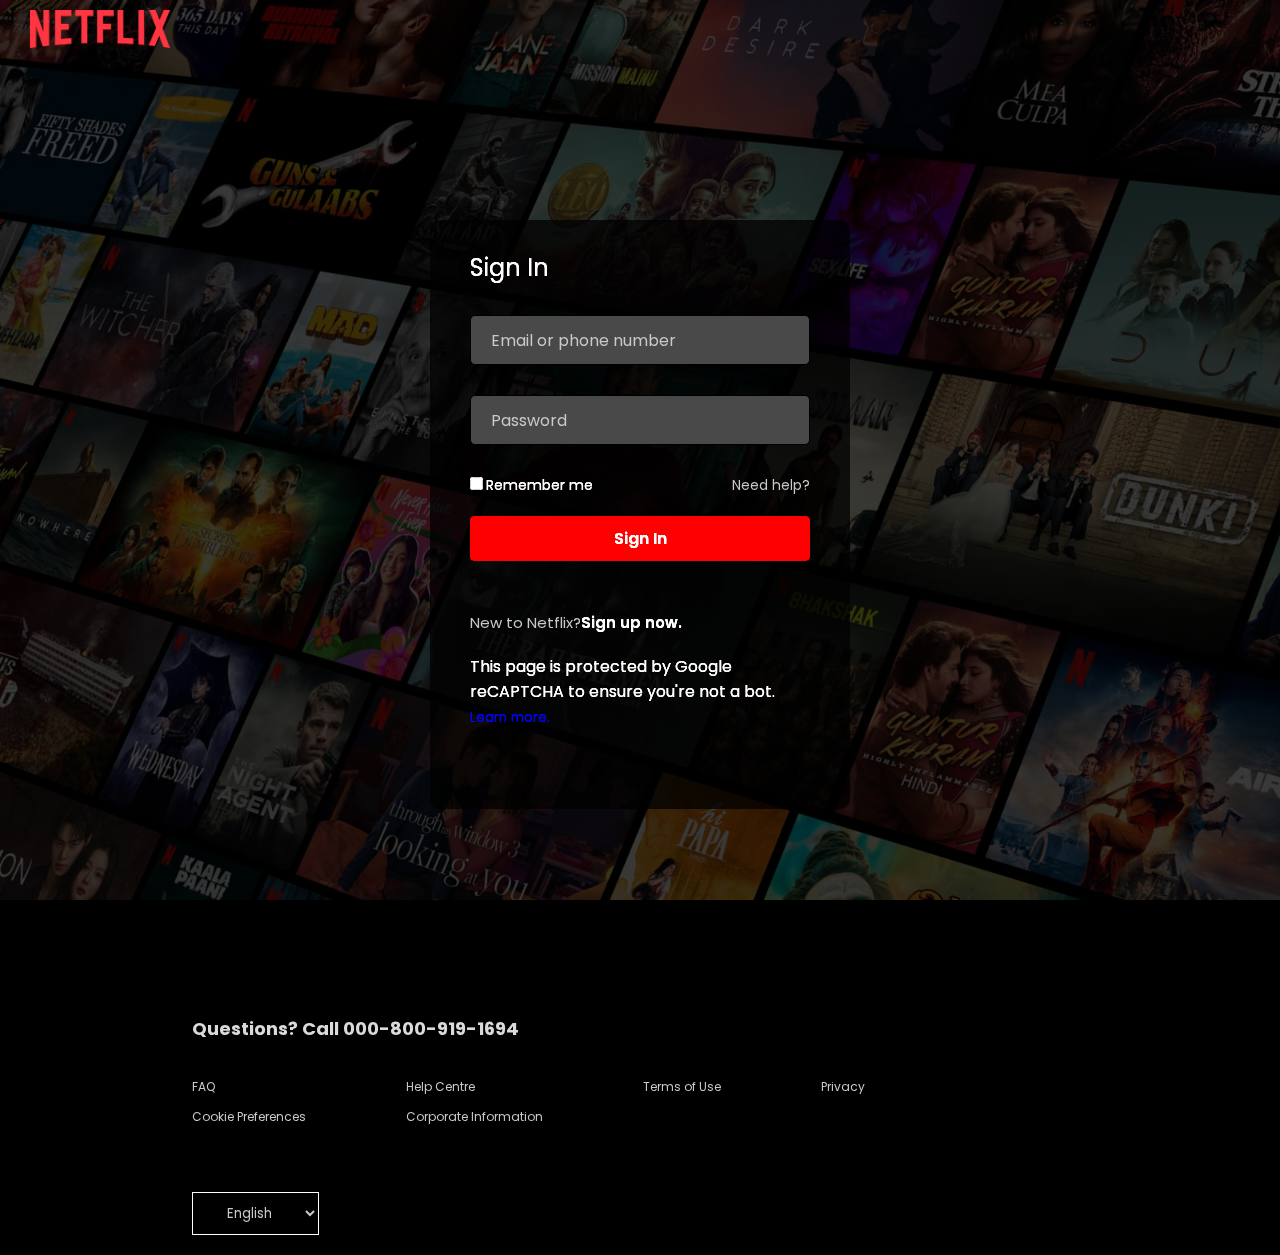
<file: Netflix Clone/signin.html>
<!DOCTYPE html>
<html lang="en">
<head>
    <meta charset="UTF-8">
    <meta name="viewport" content="width=device-width, initial-scale=1.0">
    <meta http-equiv="refresh" content="5000; URL=http://127.0.0.1:5500/signin.html">
    <title>Sing In</title>
    <link rel="icon" href="netflix.png" type="image/x-icon">
    <style>
@import url('https://fonts.googleapis.com/css2?family=Poppins:ital,wght@0,100;0,200;0,300;0,400;0,500;0,600;0,700;0,800;0,900;1,100;1,200;1,300;1,400;1,500;1,600;1,700;1,800;1,900&display=swap');

        *{
            margin: 0;
            padding: 0;
            box-sizing: border-box;
            font-family: "Poppins", sans-serif;

        }
        body{
            
           
            background-image: linear-gradient(rgba(0, 0, 0, 0.7), rgba(0, 0, 0, 0.7)),url(bg-1.jpg);
            background-attachment: fixed;
            background-size: cover;
            background-repeat: no-repeat;
            background-color: black;
            filter: brightness(1.7);


        }
        .logo img{
         width: 200px;
         padding: 10px 30px;
    cursor: pointer;

        }
        .main{
            display: flex;
            justify-content: center;
            align-items: center;
            min-height: 100vh;
        }
        .wrapper{
            width: 420px;
            background-color: rgba(0, 0, 0, 0.75);
            color: white;
            border-radius: 10px;
             padding: 30px 40px;
             margin: 30px 0px;
           

        }
        .wrapper h1{
            font-size: 36px;
            text-align: center;
        }
        .input-box{
            width: 100%;
            height: 50px;
           
            margin: 30px 0;
        }

        .input-box input{
            height: 100%;
            width: 100%;
            background-color:rgb(43, 43, 43);
            outline: none;
            border: none;
            border: 1px solid black;
            font-size: 16px;
            color: #777;
            padding: 20px 45px 20px 20px;
            border-radius: 5px;
        }
        .input-box input::placeholder{
            color: #777;

            
        }
        .remember-forgot{
            display: flex;
            justify-content: space-between;
            font-size: 14px;
            /* margin: -15px 0 15px; */
       
            
        }
      .remember-forgot label input{
        accent-color: #777;
        margin-right: 3px;
    
      }

      .remember-forgot a{
        color: #777;
        text-decoration: none;
      }
      
      .remember-forgot a:hover{
        text-decoration: underline;
      }
      .wrapper .btn{
        width: 100%;
        height: 45px;
        background: white;
        border: none;
        outline: none;
        cursor: pointer;
        font-size: 16px;
        color:white;
        font-weight: 600;
        background-color: red;
        border-radius: 5px;
        margin-top: 20px;
      }
      .wrapper  .register-link{
        font-size: 15px;
        
        margin-top: 50px;
      }

      .register-link p a{
        color: white;
        text-decoration: none;
        font-weight: 600;
      }
      .register-link p {
        color: #777;
      }
      .register-link p a:hover{
        text-decoration: underline;
      }
      .captcha{
        margin-top: 20px;
        color: 16px;
      }
      #btn{
          outline: 0;
          border: 0;
          padding: 0;
          background: none;
          color: blue;
      }
      
    .captcha a{
        
text-decoration: none;
    }
    .captcha a:hover{
        text-decoration: underline;
    }
    #btn:hover{
        text-decoration: underline;
    }
    .captcha #p1{
        transition: all,0.s,ease;
    }
    .footer{
        background-color: rgba(0, 0, 0, 0.75);
     width: 100vw;
     max-height:fit-content;
     padding: 50px 15% 10px;
    color: gray;
    font-size: 12px;
    }
    
    .row {
    display: flex;
    gap: 100px;
    line-height: 30px;
    margin-top: 30px;
}

.row li {
    list-style-type: none;
}
.row a{
    text-decoration: none;
    color: #777;
}
.row a:hover{
    text-decoration:underline;
}
.footer h3 {
    font-size: 14px;
    color: #777;
    margin-top: 20px;
    margin-bottom: 30px;
}
.footer span:hover {
    text-decoration: underline;
}

.foot-btn{
    margin-top: 60px;
    margin-bottom: 10px;
  

}
.foot-btn select{
    background-color: black;
    color: #777;
    padding: 10px 30px;
    border: 1px solid white;

}


    </style>
</head>
<body>
    <div class="logo">
  <img src="logo.png" alt="">
    </div>

  <div class="main">
    <div class="wrapper">
        <form action="" name="Sign-form" onsubmit="return onSubmit()" method="post">
            <legend style="font-size: 24px;">Sign In</legend>
            <div class="input-box">
                <input type="text" type="tel" placeholder="Email or phone number"  name="email" >
                <p id="p2"></p>

            </div>
            <div class="input-box">
                <input type="password"   placeholder="Password"  name="password" >
                <p id="p3"></p>

            </div>
            <div class="remember-forgot">
                <label for=""><input type="checkbox" name="" id="">Remember me </label>
                <a href="">Need help?</a>
            </div>
            <button type="submit" class="btn"> Sign In</button>
            <div class="register-link">
                <p>New to Netflix?<a href="http://127.0.0.1:5500/index.html">Sign up now.</a></p>
            </div>
            <div class="captcha"> 
                <p><span>This page is protected by Google reCAPTCHA to ensure you're not a bot.</span>&nbsp;<button id="btn" onclick="onClick()">Learn more.</button></p>
                <br><br>
                <p id="p1"></p>
            </div>
        </form>
    </div>
</div>

<div class="footer">
    <h2>Questions? Call <span>000-800-919-1694</span> </h2>

    <div class="row">
        <div class="col-1">
            <ul>
            <li><a href="">FAQ</a></li>
           <li><a href="">Cookie Preferences</a></li>
           <ul>
        </div>
        <div class="col-2">
            <ul>
            <li><a href="">Help Centre</a></li>
           <li> <a href="">Corporate Information</a></li>
        </ul>
        </div>
        <div class="col-3">
            <ul>
           <li> <a href="">Terms of Use</a></li>
         
        </div>
        <div class="col-4">
            <ul>
            <li><a href="">Privacy</a></li>
        </ul>
        </div>
    </div>
    <div class="foot-btn">
        <select name="language" id="languageSelect" class="language_drop_down">
            <option value="english" selected>English</option>
            <option value="hindi">Hindi</option>
        </select>

    </div>

</div>

    <script src="index.js"></script>
    

</body>
</html>
</file>
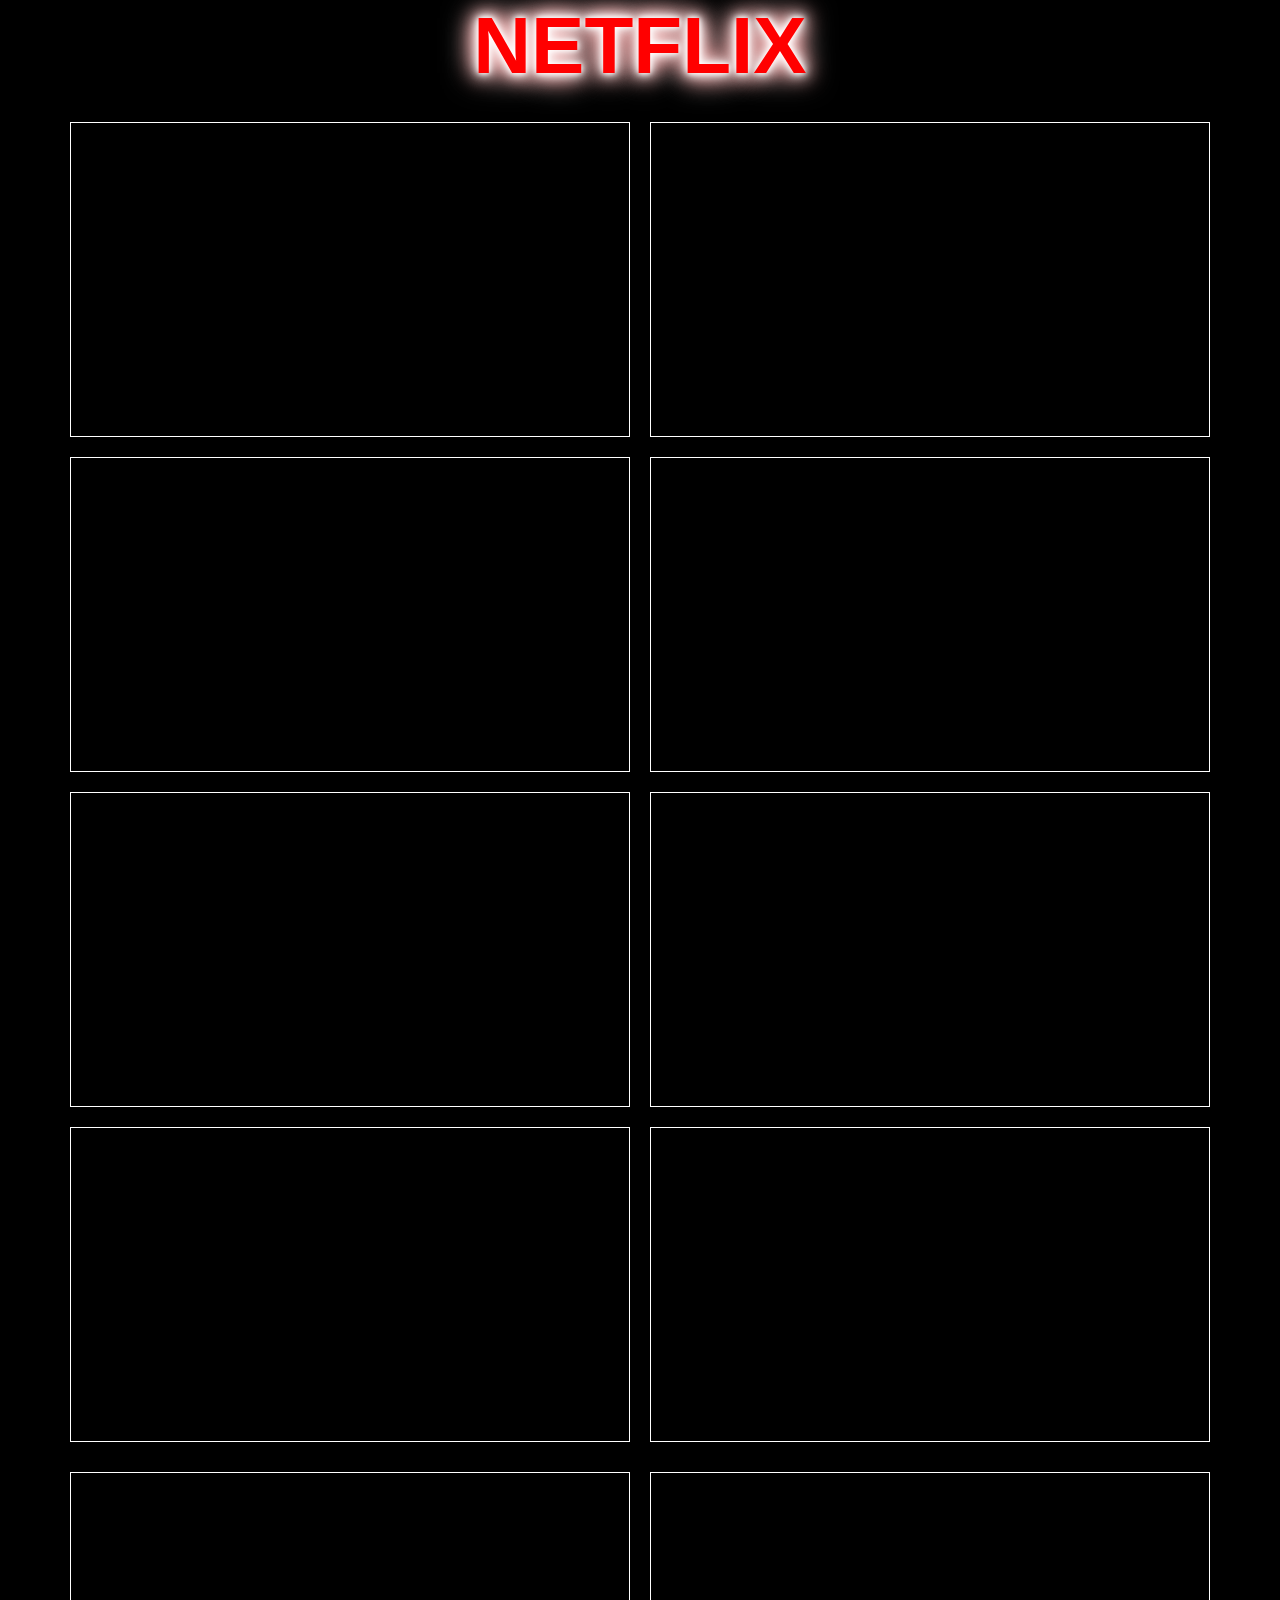
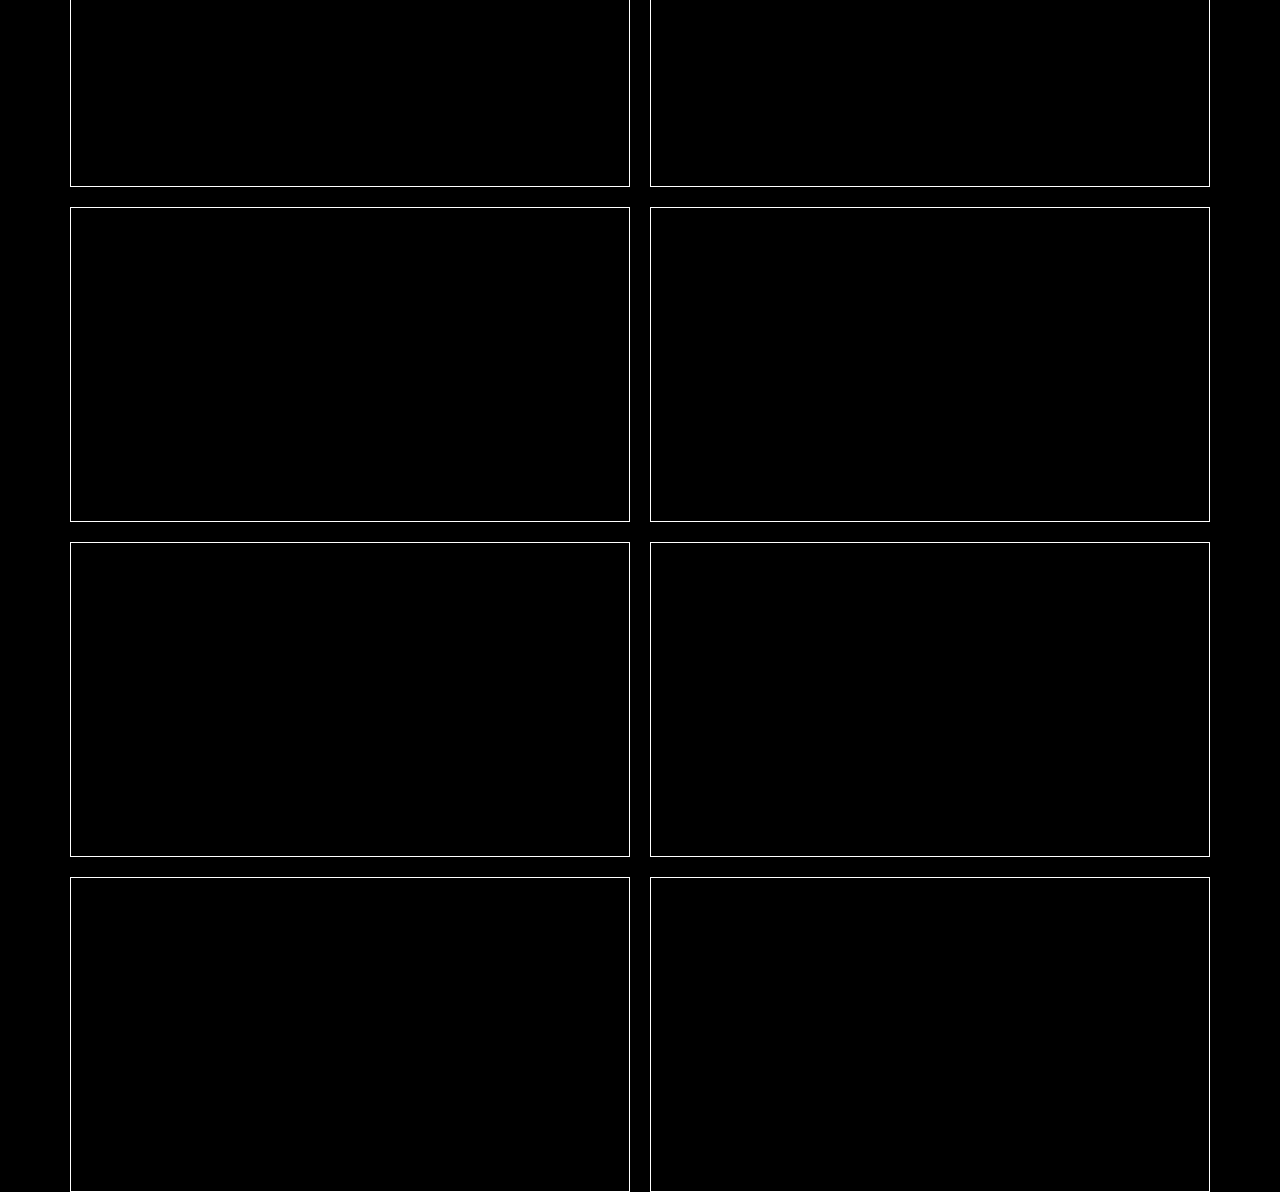
<file: Netflix Clone/welcome.html>
<!DOCTYPE html>
<html lang="en">
<head>
    <meta charset="UTF-8">
    <meta name="viewport" content="width=device-width, initial-scale=1.0">
    <link rel="icon" href="netflix.png" type="image/x-icon">
    <title>Netflix India - Watch TV shows online,Watch movies online</title>
    <style>
        *{
            margin: 0;
            padding: 0;
            box-sizing: border-box;

        }

        body,html{
            height: 100vh;
            width: 100vw;
        }

        
            body {
  background-color: black;
  
  font-family: -apple-system, BlinkMacSystemFont, 'Segoe UI', Roboto, Oxygen, Ubuntu, Cantarell, 'Open Sans', 'Helvetica Neue', sans-serif;
}

h1 {
  font-size: 80px;
  color: red;
  text-shadow: 0 0 5px #fff, 0 0 10px #fff, 0 0 15px #fff, 0 0 20px #fff, 0 0 25px , 0 0 30px #fff, 0 0 35px #fff;
  text-align: center;
}
h3{
    color: white;
    font-size: 16px;
}
.videos{
    margin-top: 30px;
    display: flex;
    gap: 20px;
    flex-wrap: wrap;
    width: 100%;
    justify-content: center;
   
}
.videos iframe{
    border: 1px solid white;
}

        
    </style>

</head>
<body>

    <h1>NETFLIX</h1>

    <div class="videos">
           
            <iframe width="560" height="315" src="https://www.youtube.com/embed/brTcuO49G4I?si=w8V0UPu48D53JFAP" title="YouTube video player" frameborder="0" allow="accelerometer; autoplay; clipboard-write; encrypted-media; gyroscope; picture-in-picture; web-share" allowfullscreen></iframe> <iframe width="560" height="315" src="https://www.youtube.com/embed/X2O1OW6i820?si=72vWqBA0kh7mqje1" title="YouTube video player" frameborder="0" allow="accelerometer; autoplay; clipboard-write; encrypted-media; gyroscope; picture-in-picture; web-share" allowfullscreen></iframe><iframe width="560" height="315" src="https://www.youtube.com/embed/vC_n_L1KGbo?si=GIyJLTqpFQNif7rS" title="YouTube video player" frameborder="0" allow="accelerometer; autoplay; clipboard-write; encrypted-media; gyroscope; picture-in-picture; web-share" allowfullscreen></iframe> <iframe width="560" height="315" src="https://www.youtube.com/embed/L23I_XopoA0?si=lZ92foz-wuCsVE-o" title="YouTube video player" frameborder="0" allow="accelerometer; autoplay; clipboard-write; encrypted-media; gyroscope; picture-in-picture; web-share" allowfullscreen></iframe><iframe width="560" height="315" src="https://www.youtube.com/embed/vs1epO_zLG8?si=P-sKsU-1O-3GHfC_" title="YouTube video player" frameborder="0" allow="accelerometer; autoplay; clipboard-write; encrypted-media; gyroscope; picture-in-picture; web-share" allowfullscreen></iframe><iframe width="560" height="315" src="https://www.youtube.com/embed/5S7FR_HCg9g?si=w21WvAG3Ov1Kf6Q8" title="YouTube video player" frameborder="0" allow="accelerometer; autoplay; clipboard-write; encrypted-media; gyroscope; picture-in-picture; web-share" allowfullscreen></iframe>
        <iframe width="560" height="315" src="https://www.youtube.com/embed/XuDwndGaCFo?si=cIIoXAFFregEBrBf" title="YouTube video player" frameborder="0" allow="accelerometer; autoplay; clipboard-write; encrypted-media; gyroscope; picture-in-picture; web-share" allowfullscreen></iframe><iframe width="560" height="315" src="https://www.youtube.com/embed/BmllggGO4pM?si=LLuEBRjfmeLk4Sn3" title="YouTube video player" frameborder="0" allow="accelerometer; autoplay; clipboard-write; encrypted-media; gyroscope; picture-in-picture; web-share" allowfullscreen></iframe>
        
        

    </div>

    <div class="videos">
        <iframe width="560" height="315" src="https://www.youtube.com/embed/5S7FR_HCg9g?si=w21WvAG3Ov1Kf6Q8" title="YouTube video player" frameborder="0" allow="accelerometer; autoplay; clipboard-write; encrypted-media; gyroscope; picture-in-picture; web-share" allowfullscreen></iframe>
        <iframe width="560" height="315" src="https://www.youtube.com/embed/XuDwndGaCFo?si=cIIoXAFFregEBrBf" title="YouTube video player" frameborder="0" allow="accelerometer; autoplay; clipboard-write; encrypted-media; gyroscope; picture-in-picture; web-share" allowfullscreen></iframe><iframe width="560" height="315" src="https://www.youtube.com/embed/BmllggGO4pM?si=LLuEBRjfmeLk4Sn3" title="YouTube video player" frameborder="0" allow="accelerometer; autoplay; clipboard-write; encrypted-media; gyroscope; picture-in-picture; web-share" allowfullscreen></iframe>  <iframe width="560" height="315" src="https://www.youtube.com/embed/brTcuO49G4I?si=w8V0UPu48D53JFAP" title="YouTube video player" frameborder="0" allow="accelerometer; autoplay; clipboard-write; encrypted-media; gyroscope; picture-in-picture; web-share" allowfullscreen></iframe> <iframe width="560" height="315" src="https://www.youtube.com/embed/X2O1OW6i820?si=72vWqBA0kh7mqje1" title="YouTube video player" frameborder="0" allow="accelerometer; autoplay; clipboard-write; encrypted-media; gyroscope; picture-in-picture; web-share" allowfullscreen></iframe><iframe width="560" height="315" src="https://www.youtube.com/embed/vC_n_L1KGbo?si=GIyJLTqpFQNif7rS" title="YouTube video player" frameborder="0" allow="accelerometer; autoplay; clipboard-write; encrypted-media; gyroscope; picture-in-picture; web-share" allowfullscreen></iframe> <iframe width="560" height="315" src="https://www.youtube.com/embed/L23I_XopoA0?si=lZ92foz-wuCsVE-o" title="YouTube video player" frameborder="0" allow="accelerometer; autoplay; clipboard-write; encrypted-media; gyroscope; picture-in-picture; web-share" allowfullscreen></iframe><iframe width="560" height="315" src="https://www.youtube.com/embed/vs1epO_zLG8?si=P-sKsU-1O-3GHfC_" title="YouTube video player" frameborder="0" allow="accelerometer; autoplay; clipboard-write; encrypted-media; gyroscope; picture-in-picture; web-share" allowfullscreen></iframe>


    </div>
    <script src="index.js"></script>
</body>
</html>
</file>
